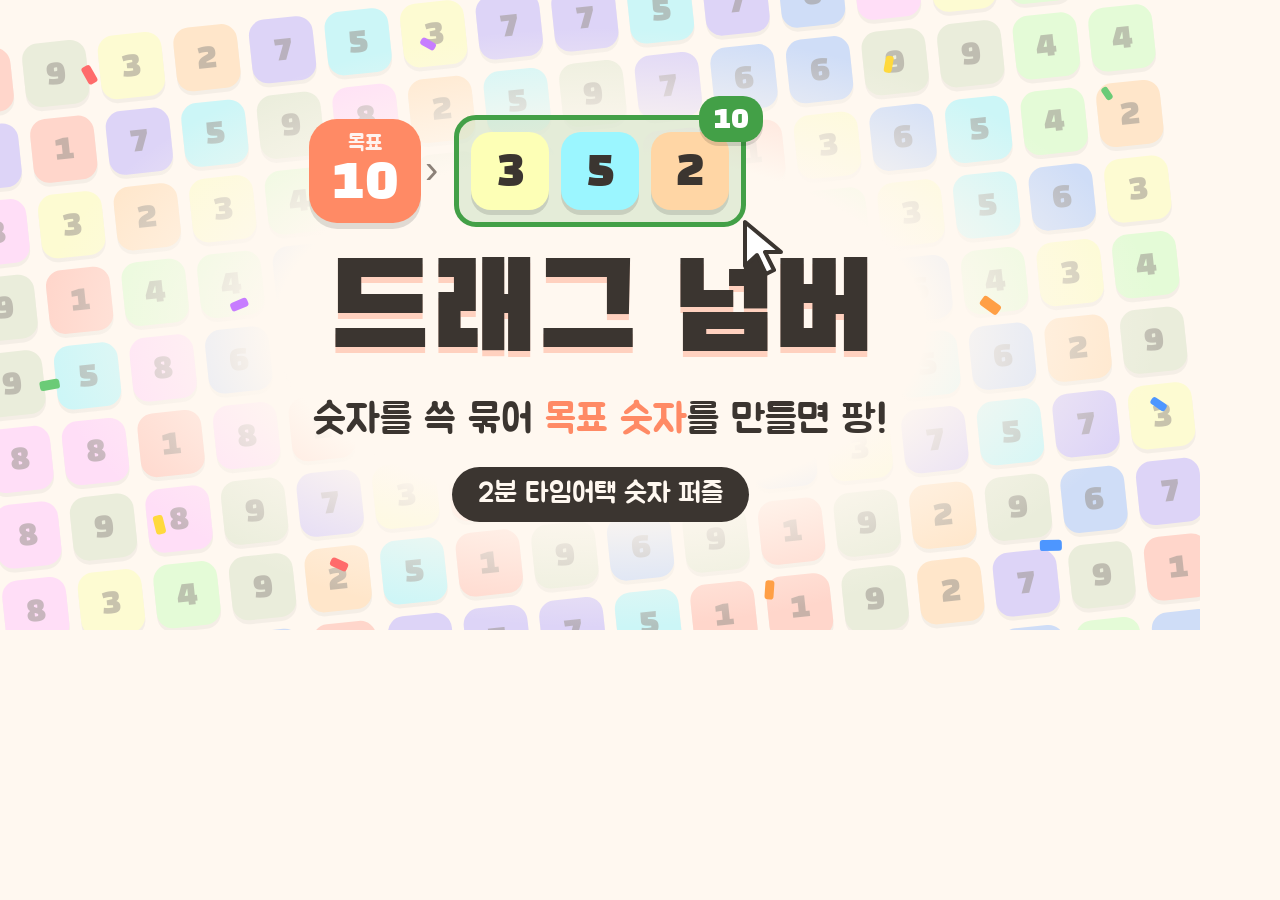
<file: design/og-image.html>
<!doctype html>
<html lang="ko">
<head>
<meta charset="utf-8">
<link rel="stylesheet" href="https://fonts.googleapis.com/css2?family=Jua&family=Black+Han+Sans&display=swap">
<style>
  :root {
    --bg: #FFF8F0; --text: #3B3530; --muted: #8C8178; --accent: #FF8A65; --ok: #43A047;
    --c1: #FFB5A7; --c2: #FFD6A5; --c3: #FDFFB6; --c4: #CAFFBF; --c5: #9BF6FF;
    --c6: #A0C4FF; --c7: #BDB2FF; --c8: #FFC6FF; --c9: #D7E3C8;
  }
  * { box-sizing: border-box; margin: 0; }
  html, body { width: 1200px; height: 630px; overflow: hidden; }
  body {
    position: relative; background: var(--bg); color: var(--text);
    font-family: 'Jua', sans-serif;
  }
  /* Faint board of number chips across the whole card */
  .bg-board {
    position: absolute; inset: -20px -30px;
    display: grid; grid-template-columns: repeat(16, 76px); grid-auto-rows: 76px; gap: 0;
    transform: rotate(-6deg); opacity: .5;
  }
  .bg-board span {
    margin: 6px; border-radius: 16px; display: flex; align-items: center; justify-content: center;
    font-family: 'Black Han Sans'; font-size: 34px; color: rgba(59,53,48,.55);
    box-shadow: 0 4px 0 rgba(0,0,0,.08);
  }
  /* Cream glow in the middle so the title reads cleanly */
  .glow {
    position: absolute; inset: 0;
    background: radial-gradient(ellipse 560px 300px at 50% 52%, var(--bg) 58%, rgba(255,248,240,.0) 100%);
  }
  .center {
    position: absolute; inset: 0; display: flex; flex-direction: column; align-items: center; justify-content: center;
    padding-top: 6px;
  }
  .demo { position: relative; display: flex; gap: 12px; padding: 12px; border: 5px solid var(--ok); border-radius: 22px;
    background: rgba(67,160,71,.14); margin-bottom: 26px; }
  .demo .chip {
    width: 78px; height: 78px; border-radius: 20px; display: flex; align-items: center; justify-content: center;
    font-family: 'Black Han Sans'; font-size: 48px; color: var(--text); box-shadow: 0 5px 0 rgba(0,0,0,.12);
  }
  .sum {
    position: absolute; right: -22px; top: -24px; padding: 4px 14px; border-radius: 20px;
    background: var(--ok); color: #fff; font-family: 'Black Han Sans'; font-size: 30px;
    box-shadow: 0 4px 0 rgba(0,0,0,.12);
  }
  .target {
    position: absolute; left: -150px; top: 50%; transform: translateY(-50%);
    width: 112px; height: 104px; border-radius: 28px; background: var(--accent); color: #fff;
    display: flex; flex-direction: column; align-items: center; justify-content: center;
    box-shadow: 0 6px 0 rgba(0,0,0,.12);
  }
  .target small { font-size: 22px; line-height: 1; opacity: .9; }
  .target b { font-family: 'Black Han Sans'; font-size: 56px; line-height: 1; font-weight: 400; }
  .arrow { position: absolute; left: -34px; top: 50%; transform: translateY(-50%); font-size: 40px; color: var(--muted); }
  .cursor { position: absolute; right: -58px; bottom: -58px; width: 64px; height: 64px; }
  h1 {
    font-family: 'Black Han Sans'; font-weight: 400; font-size: 124px; line-height: 1; letter-spacing: -2px;
    color: var(--text); text-shadow: 0 6px 0 rgba(255,138,101,.35);
  }
  p.tag { margin-top: 18px; font-size: 40px; color: var(--text); }
  p.tag em { font-style: normal; color: var(--accent); }
  .pill {
    margin-top: 22px; padding: 10px 26px; border-radius: 30px; background: var(--text); color: var(--bg);
    font-size: 28px;
  }
  .bit { position: absolute; border-radius: 3px; }
</style>
</head>
<body>
  <div class="bg-board" id="bg"></div>
  <div class="glow"></div>
  <div class="center">
    <div class="demo">
      <div class="target"><small>목표</small><b>10</b></div>
      <span class="arrow">›</span>
      <span class="chip" style="background:var(--c3)">3</span>
      <span class="chip" style="background:var(--c5)">5</span>
      <span class="chip" style="background:var(--c2)">2</span>
      <span class="sum">10</span>
      <svg class="cursor" viewBox="0 0 64 64"><path d="M10 6 L10 50 L22 39 L31 58 L39 54 L30 36 L46 36 Z" fill="#fff" stroke="#3B3530" stroke-width="4" stroke-linejoin="round"/></svg>
    </div>
    <h1>드래그 넘버</h1>
    <p class="tag">숫자를 쓱 묶어 <em>목표 숫자</em>를 만들면 팡!</p>
    <div class="pill">2분 타임어택 숫자 퍼즐</div>
  </div>
  <script>
    // Deterministic pseudo-random board + confetti bits.
    let seed = 7;
    const rnd = () => (seed = (seed * 16807) % 2147483647) / 2147483647;
    const bg = document.getElementById('bg');
    for (let i = 0; i < 16 * 10; i++) {
      const v = 1 + Math.floor(rnd() * 9);
      const s = document.createElement('span');
      s.textContent = v;
      s.style.background = `var(--c${v})`;
      bg.appendChild(s);
    }
    const colors = ['#FF6B6B', '#FFD93D', '#6BCB77', '#4D96FF', '#C77DFF', '#FF9F45'];
    const spots = [[80,70],[150,520],[1100,90],[1040,540],[230,300],[980,300],[330,560],[880,60],[40,380],[1150,400],[420,40],[760,585]];
    spots.forEach(([x, y], i) => {
      const b = document.createElement('i');
      b.className = 'bit';
      const w = 12 + rnd() * 10;
      b.style.cssText = `left:${x}px;top:${y}px;width:${w}px;height:${w * .5}px;background:${colors[i % colors.length]};transform:rotate(${rnd() * 180}deg)`;
      document.body.appendChild(b);
    });
  </script>
</body>
</html>
</file>
